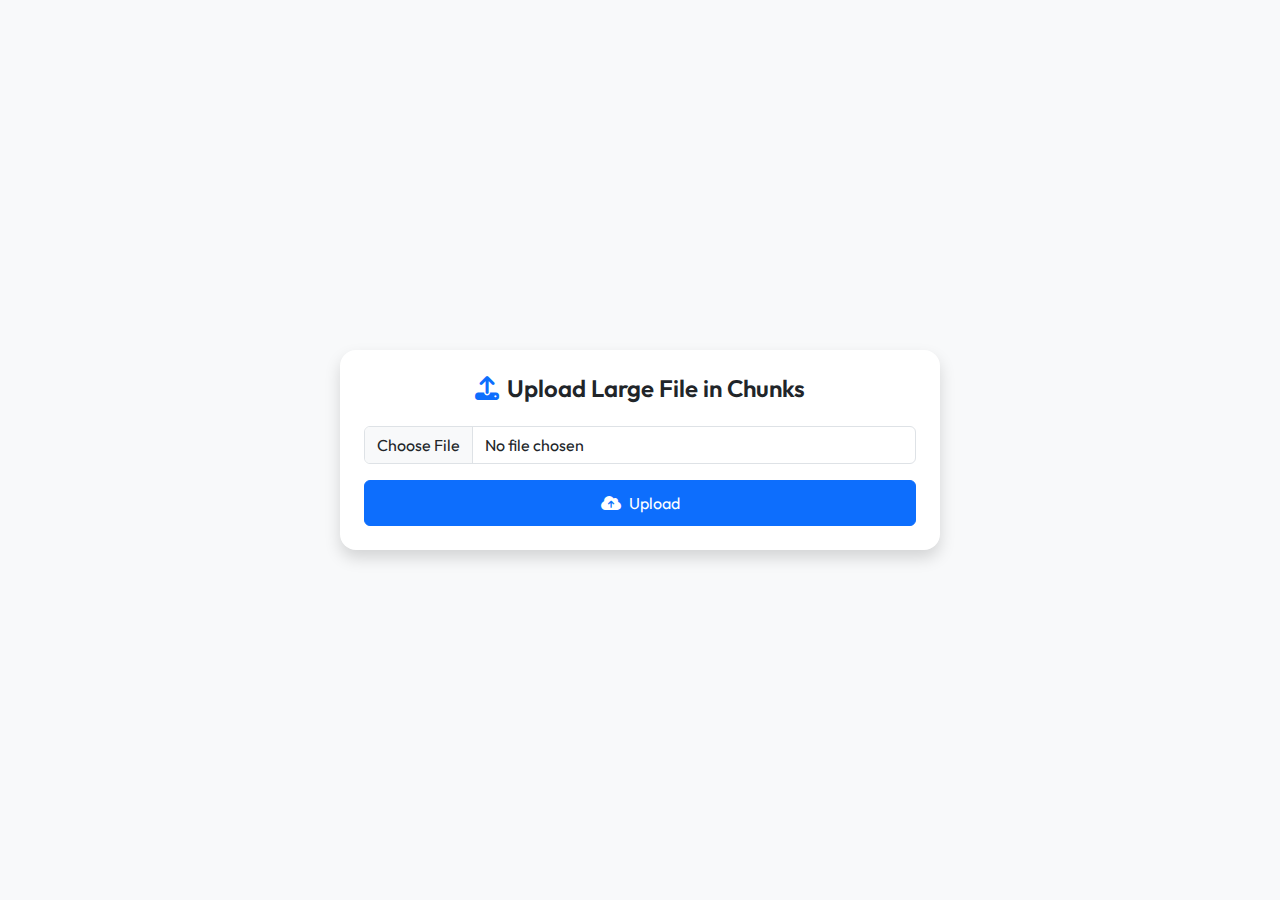
<file: templates/index.html>
<!DOCTYPE html>
<html lang="en">
<head>
  <meta charset="UTF-8" />
  <meta name="viewport" content="width=device-width, initial-scale=1.0" />
  <title>Chunked File Upload</title>

  <link href="https://fonts.googleapis.com/css2?family=Outfit:wght@400;500;700&display=swap" rel="stylesheet">
  <link href="https://cdn.jsdelivr.net/npm/bootstrap@5.3.2/dist/css/bootstrap.min.css" rel="stylesheet">
  <link href="https://cdnjs.cloudflare.com/ajax/libs/font-awesome/6.5.0/css/all.min.css" rel="stylesheet">
  <link rel="stylesheet" href="/static/styles.css" />
  <script src="https://code.jquery.com/jquery-3.6.0.min.js"></script>
  <script>
    function generateUUID() {
      return 'xxxxxxxx-xxxx-4xxx-yxxx-xxxxxxxxxxxx'.replace(/[xy]/g, function(c) {
        const r = Math.random() * 16 | 0;
        const v = c === 'x' ? r : (r & 0x3 | 0x8);
        return v.toString(16);
      });
    }
  </script>
</head>
<body class="bg-light">
  <div class="container d-flex justify-content-center align-items-center min-vh-100">
    <div class="card shadow p-4 w-100" style="max-width: 600px;">
      <h3 class="text-center mb-4">
        <i class="fas fa-upload me-2 text-primary"></i>Upload Large File in Chunks
      </h3>
      <div class="mb-3">
        <input type="file" class="form-control" id="fileInput" />
        <small id="fileError" class="text-danger d-none">Please select a file before uploading.</small>
      </div>
      <div class="d-grid gap-2">
        <button class="btn btn-primary" id="uploadBtn">
          <i class="fas fa-cloud-upload-alt me-2"></i>Upload
        </button>
      </div>
      <div class="progress mt-4" style="height: 20px; display: none;">
        <div id="progressBar" class="progress-bar bg-success" role="progressbar" style="width: 0%;">
          0%
        </div>
      </div>      
    </div>
  </div>

  <script src="/static/upload.js"></script>
</body>
</html>
</file>
<file: static/styles.css>
body {
    font-family: 'Outfit', Arial, sans;
    background-color: #f8f9fa;
}

.card {
    border-radius: 1rem;
    border: none;
}

.card h3 {
    font-size: 1.5rem;
    font-weight: 600;
}

.card .btn-primary {
    width: 100%;
    padding: 10px;
    text-align: center;
}

.video-container {
    display: flex;
    justify-content: center;
    margin-top: 20px;
}

.video-container video {
    max-width: 100%;
    border-radius: 8px;
    box-shadow: 0 4px 10px rgba(0, 0, 0, 0.1);
}

.progress-bar {
    transition: width 0.4s ease;
}
</file>
